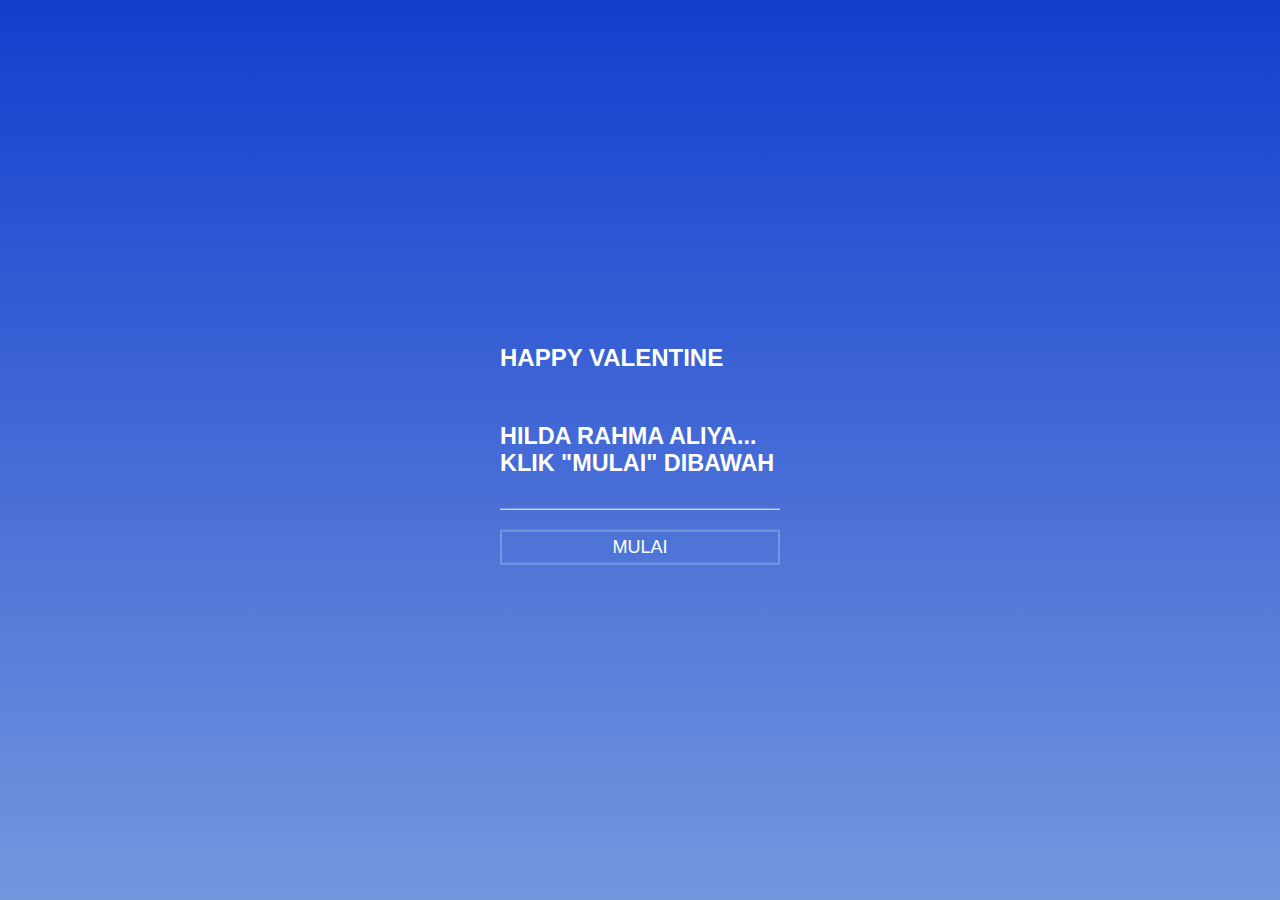
<file: index.html>
<!DOCTYPE html>
<html lang="en">
  <head>
    <meta charset="UTF-8" />
    <meta http-equiv="X-UA-Compatible" content="IE=edge" />
    <meta name="viewport" content="width=device-width, initial-scale=1.0" />
    <title>haloooo</title>
    <link rel="stylesheet" href="style.css" />
  </head>

  <body>
    <!-- Login -->
    <div class="login-box">
      <h2>HAPPY VALENTINE</h2>
      <div class="textbox">
        <h3>HILDA RAHMA ALIYA... KLIK "MULAI" DIBAWAH</h3>
      </div>
      <a href="flow/flow.html"
        ><input class="btn" type="button" name="" value="MULAI"
      /></a>
    </div>
    <!-- Login End -->
  </body>
</html>
</file>
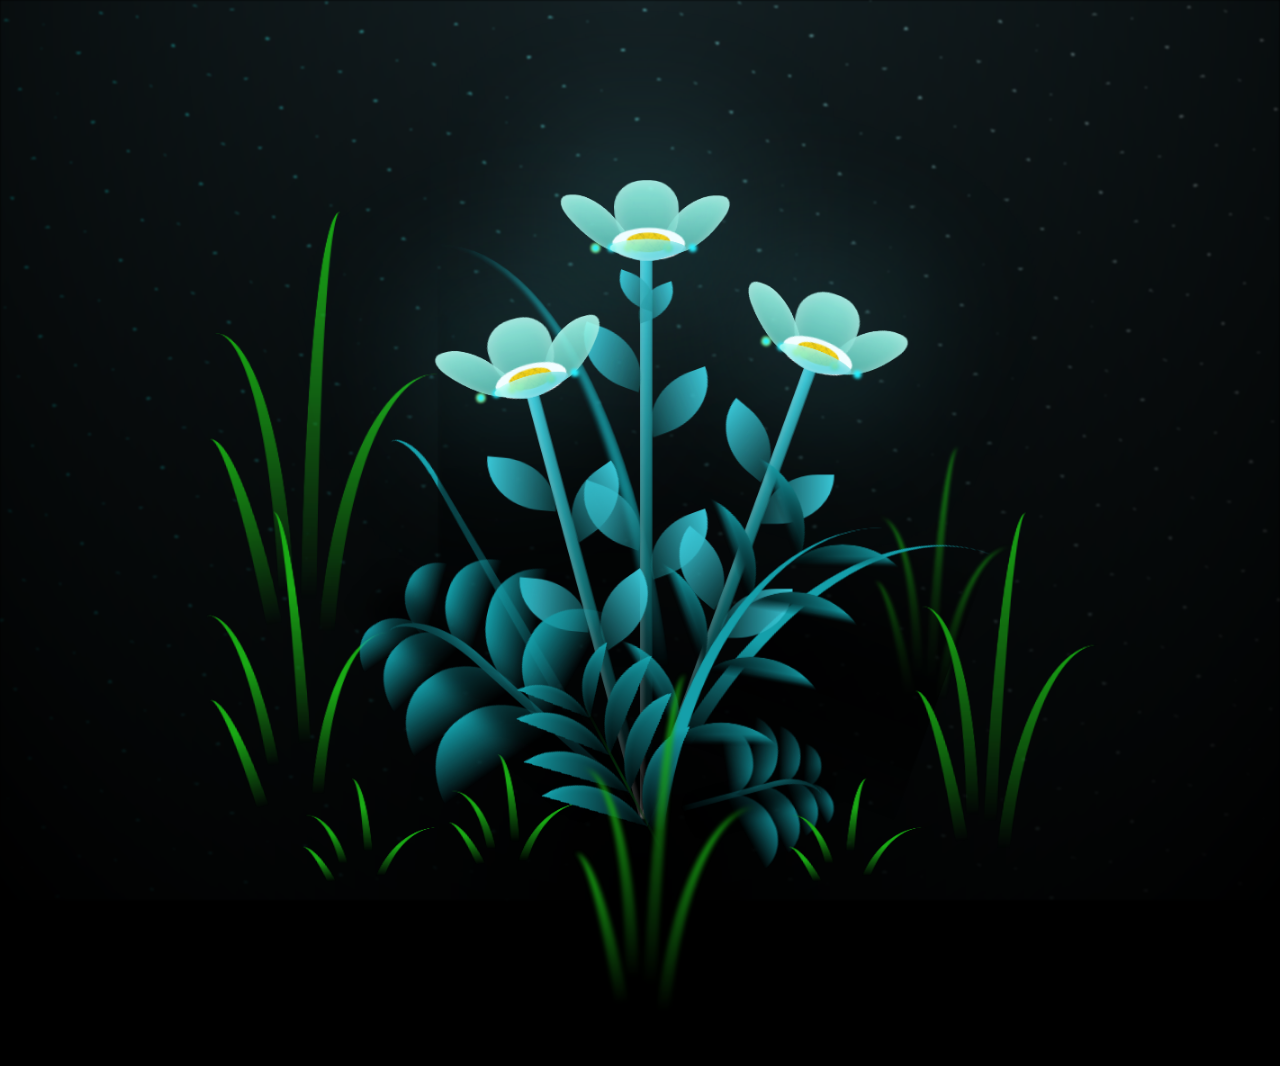
<file: flow/flow.html>
<!DOCTYPE html>
<html lang="en">
  <head>
    <meta charset="UTF-8" />
    <meta http-equiv="X-UA-Compatible" content="IE=edge" />
    <meta name="viewport" content="width=device-width, initial-scale=1.0" />
    <link rel="stylesheet" href="main.css" />
    <link rel="icon" href="img/flowers.png" type="image/x-icon" />
    <title>flowers</title>
  </head>
  <!--  
  CSS Blossoming Flowers at Magical Night.
  I've taken some inspiration by Yup Nguyen's Artwork: https://dribbble.com/shots/11096994-Virtual-Garden.
  Made with Pure CSS & ♥
-->

  <body class="not-loaded">
    <div class="night"></div>
    <div class="flowers">
      <div class="flower flower--1">
        <div class="flower__leafs flower__leafs--1">
          <div class="flower__leaf flower__leaf--1"></div>
          <div class="flower__leaf flower__leaf--2"></div>
          <div class="flower__leaf flower__leaf--3"></div>
          <div class="flower__leaf flower__leaf--4"></div>
          <div class="flower__white-circle"></div>

          <div class="flower__light flower__light--1"></div>
          <div class="flower__light flower__light--2"></div>
          <div class="flower__light flower__light--3"></div>
          <div class="flower__light flower__light--4"></div>
          <div class="flower__light flower__light--5"></div>
          <div class="flower__light flower__light--6"></div>
          <div class="flower__light flower__light--7"></div>
          <div class="flower__light flower__light--8"></div>
        </div>
        <div class="flower__line">
          <div class="flower__line__leaf flower__line__leaf--1"></div>
          <div class="flower__line__leaf flower__line__leaf--2"></div>
          <div class="flower__line__leaf flower__line__leaf--3"></div>
          <div class="flower__line__leaf flower__line__leaf--4"></div>
          <div class="flower__line__leaf flower__line__leaf--5"></div>
          <div class="flower__line__leaf flower__line__leaf--6"></div>
        </div>
      </div>

      <div class="flower flower--2">
        <div class="flower__leafs flower__leafs--2">
          <div class="flower__leaf flower__leaf--1"></div>
          <div class="flower__leaf flower__leaf--2"></div>
          <div class="flower__leaf flower__leaf--3"></div>
          <div class="flower__leaf flower__leaf--4"></div>
          <div class="flower__white-circle"></div>

          <div class="flower__light flower__light--1"></div>
          <div class="flower__light flower__light--2"></div>
          <div class="flower__light flower__light--3"></div>
          <div class="flower__light flower__light--4"></div>
          <div class="flower__light flower__light--5"></div>
          <div class="flower__light flower__light--6"></div>
          <div class="flower__light flower__light--7"></div>
          <div class="flower__light flower__light--8"></div>
        </div>
        <div class="flower__line">
          <div class="flower__line__leaf flower__line__leaf--1"></div>
          <div class="flower__line__leaf flower__line__leaf--2"></div>
          <div class="flower__line__leaf flower__line__leaf--3"></div>
          <div class="flower__line__leaf flower__line__leaf--4"></div>
        </div>
      </div>

      <div class="flower flower--3">
        <div class="flower__leafs flower__leafs--3">
          <div class="flower__leaf flower__leaf--1"></div>
          <div class="flower__leaf flower__leaf--2"></div>
          <div class="flower__leaf flower__leaf--3"></div>
          <div class="flower__leaf flower__leaf--4"></div>
          <div class="flower__white-circle"></div>

          <div class="flower__light flower__light--1"></div>
          <div class="flower__light flower__light--2"></div>
          <div class="flower__light flower__light--3"></div>
          <div class="flower__light flower__light--4"></div>
          <div class="flower__light flower__light--5"></div>
          <div class="flower__light flower__light--6"></div>
          <div class="flower__light flower__light--7"></div>
          <div class="flower__light flower__light--8"></div>
        </div>
        <div class="flower__line">
          <div class="flower__line__leaf flower__line__leaf--1"></div>
          <div class="flower__line__leaf flower__line__leaf--2"></div>
          <div class="flower__line__leaf flower__line__leaf--3"></div>
          <div class="flower__line__leaf flower__line__leaf--4"></div>
        </div>
      </div>

      <div class="grow-ans" style="--d: 1.2s">
        <div class="flower__g-long">
          <div class="flower__g-long__top"></div>
          <div class="flower__g-long__bottom"></div>
        </div>
      </div>

      <div class="growing-grass">
        <div class="flower__grass flower__grass--1">
          <div class="flower__grass--top"></div>
          <div class="flower__grass--bottom"></div>
          <div class="flower__grass__leaf flower__grass__leaf--1"></div>
          <div class="flower__grass__leaf flower__grass__leaf--2"></div>
          <div class="flower__grass__leaf flower__grass__leaf--3"></div>
          <div class="flower__grass__leaf flower__grass__leaf--4"></div>
          <div class="flower__grass__leaf flower__grass__leaf--5"></div>
          <div class="flower__grass__leaf flower__grass__leaf--6"></div>
          <div class="flower__grass__leaf flower__grass__leaf--7"></div>
          <div class="flower__grass__leaf flower__grass__leaf--8"></div>
          <div class="flower__grass__overlay"></div>
        </div>
      </div>

      <div class="growing-grass">
        <div class="flower__grass flower__grass--2">
          <div class="flower__grass--top"></div>
          <div class="flower__grass--bottom"></div>
          <div class="flower__grass__leaf flower__grass__leaf--1"></div>
          <div class="flower__grass__leaf flower__grass__leaf--2"></div>
          <div class="flower__grass__leaf flower__grass__leaf--3"></div>
          <div class="flower__grass__leaf flower__grass__leaf--4"></div>
          <div class="flower__grass__leaf flower__grass__leaf--5"></div>
          <div class="flower__grass__leaf flower__grass__leaf--6"></div>
          <div class="flower__grass__leaf flower__grass__leaf--7"></div>
          <div class="flower__grass__leaf flower__grass__leaf--8"></div>
          <div class="flower__grass__overlay"></div>
        </div>
      </div>

      <div class="grow-ans" style="--d: 2.4s">
        <div class="flower__g-right flower__g-right--1">
          <div class="leaf"></div>
        </div>
      </div>

      <div class="grow-ans" style="--d: 2.8s">
        <div class="flower__g-right flower__g-right--2">
          <div class="leaf"></div>
        </div>
      </div>

      <div class="grow-ans" style="--d: 2.8s">
        <div class="flower__g-front">
          <div
            class="flower__g-front__leaf-wrapper flower__g-front__leaf-wrapper--1"
          >
            <div class="flower__g-front__leaf"></div>
          </div>
          <div
            class="flower__g-front__leaf-wrapper flower__g-front__leaf-wrapper--2"
          >
            <div class="flower__g-front__leaf"></div>
          </div>
          <div
            class="flower__g-front__leaf-wrapper flower__g-front__leaf-wrapper--3"
          >
            <div class="flower__g-front__leaf"></div>
          </div>
          <div
            class="flower__g-front__leaf-wrapper flower__g-front__leaf-wrapper--4"
          >
            <div class="flower__g-front__leaf"></div>
          </div>
          <div
            class="flower__g-front__leaf-wrapper flower__g-front__leaf-wrapper--5"
          >
            <div class="flower__g-front__leaf"></div>
          </div>
          <div
            class="flower__g-front__leaf-wrapper flower__g-front__leaf-wrapper--6"
          >
            <div class="flower__g-front__leaf"></div>
          </div>
          <div
            class="flower__g-front__leaf-wrapper flower__g-front__leaf-wrapper--7"
          >
            <div class="flower__g-front__leaf"></div>
          </div>
          <div
            class="flower__g-front__leaf-wrapper flower__g-front__leaf-wrapper--8"
          >
            <div class="flower__g-front__leaf"></div>
          </div>
          <div class="flower__g-front__line"></div>
        </div>
      </div>

      <div class="grow-ans" style="--d: 3.2s">
        <div class="flower__g-fr">
          <div class="leaf"></div>
          <div class="flower__g-fr__leaf flower__g-fr__leaf--1"></div>
          <div class="flower__g-fr__leaf flower__g-fr__leaf--2"></div>
          <div class="flower__g-fr__leaf flower__g-fr__leaf--3"></div>
          <div class="flower__g-fr__leaf flower__g-fr__leaf--4"></div>
          <div class="flower__g-fr__leaf flower__g-fr__leaf--5"></div>
          <div class="flower__g-fr__leaf flower__g-fr__leaf--6"></div>
          <div class="flower__g-fr__leaf flower__g-fr__leaf--7"></div>
          <div class="flower__g-fr__leaf flower__g-fr__leaf--8"></div>
        </div>
      </div>

      <div class="long-g long-g--0">
        <div class="grow-ans" style="--d: 3s">
          <div class="leaf leaf--0"></div>
        </div>
        <div class="grow-ans" style="--d: 2.2s">
          <div class="leaf leaf--1"></div>
        </div>
        <div class="grow-ans" style="--d: 3.4s">
          <div class="leaf leaf--2"></div>
        </div>
        <div class="grow-ans" style="--d: 3.6s">
          <div class="leaf leaf--3"></div>
        </div>
      </div>

      <div class="long-g long-g--1">
        <div class="grow-ans" style="--d: 3.6s">
          <div class="leaf leaf--0"></div>
        </div>
        <div class="grow-ans" style="--d: 3.8s">
          <div class="leaf leaf--1"></div>
        </div>
        <div class="grow-ans" style="--d: 4s">
          <div class="leaf leaf--2"></div>
        </div>
        <div class="grow-ans" style="--d: 4.2s">
          <div class="leaf leaf--3"></div>
        </div>
      </div>

      <div class="long-g long-g--2">
        <div class="grow-ans" style="--d: 4s">
          <div class="leaf leaf--0"></div>
        </div>
        <div class="grow-ans" style="--d: 4.2s">
          <div class="leaf leaf--1"></div>
        </div>
        <div class="grow-ans" style="--d: 4.4s">
          <div class="leaf leaf--2"></div>
        </div>
        <div class="grow-ans" style="--d: 4.6s">
          <div class="leaf leaf--3"></div>
        </div>
      </div>

      <div class="long-g long-g--3">
        <div class="grow-ans" style="--d: 4s">
          <div class="leaf leaf--0"></div>
        </div>
        <div class="grow-ans" style="--d: 4.2s">
          <div class="leaf leaf--1"></div>
        </div>
        <div class="grow-ans" style="--d: 3s">
          <div class="leaf leaf--2"></div>
        </div>
        <div class="grow-ans" style="--d: 3.6s">
          <div class="leaf leaf--3"></div>
        </div>
      </div>

      <div class="long-g long-g--4">
        <div class="grow-ans" style="--d: 4s">
          <div class="leaf leaf--0"></div>
        </div>
        <div class="grow-ans" style="--d: 4.2s">
          <div class="leaf leaf--1"></div>
        </div>
        <div class="grow-ans" style="--d: 3s">
          <div class="leaf leaf--2"></div>
        </div>
        <div class="grow-ans" style="--d: 3.6s">
          <div class="leaf leaf--3"></div>
        </div>
      </div>

      <div class="long-g long-g--5">
        <div class="grow-ans" style="--d: 4s">
          <div class="leaf leaf--0"></div>
        </div>
        <div class="grow-ans" style="--d: 4.2s">
          <div class="leaf leaf--1"></div>
        </div>
        <div class="grow-ans" style="--d: 3s">
          <div class="leaf leaf--2"></div>
        </div>
        <div class="grow-ans" style="--d: 3.6s">
          <div class="leaf leaf--3"></div>
        </div>
      </div>

      <div class="long-g long-g--6">
        <div class="grow-ans" style="--d: 4.2s">
          <div class="leaf leaf--0"></div>
        </div>
        <div class="grow-ans" style="--d: 4.4s">
          <div class="leaf leaf--1"></div>
        </div>
        <div class="grow-ans" style="--d: 4.6s">
          <div class="leaf leaf--2"></div>
        </div>
        <div class="grow-ans" style="--d: 4.8s">
          <div class="leaf leaf--3"></div>
        </div>
      </div>

      <div class="long-g long-g--7">
        <div class="grow-ans" style="--d: 3s">
          <div class="leaf leaf--0"></div>
        </div>
        <div class="grow-ans" style="--d: 3.2s">
          <div class="leaf leaf--1"></div>
        </div>
        <div class="grow-ans" style="--d: 3.5s">
          <div class="leaf leaf--2"></div>
        </div>
        <div class="grow-ans" style="--d: 3.6s">
          <div class="leaf leaf--3"></div>
        </div>
      </div>
    </div>
  </body>
</html>
</file>
<file: style.css>
body {
  margin: 0;
  padding: 0;
  font-family: sans-serif;
  background-size: cover;
  min-height: 100vh;
  background: linear-gradient(#123ece, #7597de);
}
.login-box {
  width: 280px;
  position: absolute;
  top: 50%;
  left: 50%;
  transform: translate(-50%, -50%);
  color: rgb(255, 255, 255);
}
.login-box h1 {
  float: left;
  font-size: 35px;
  border-bottom: 6px solid rgb(27, 4, 71);
  margin-bottom: 50px;
  padding: 13px 0;
}
.textbox {
  width: 100%;
  overflow: hidden;
  font-size: 20px;
  padding: 8px 0;
  margin: 8px 0;
  border-bottom: 1px solid;
}
.textbox input {
  border: none;
  outline: none;
  background: none;
  color: rgba(255, 255, 255, 0);
  font-size: 18px;
  width: 100%;
  float: left;
  margin: 0 10px;
}
.btn {
  width: 100%;
  background: none;
  border: 2px solid #7597de;
  color: rgb(255, 255, 255);
  padding: 5px;
  font-size: 18px;
  cursor: pointer;
  margin: 12px 0;
}
#mix {
  background-image: url(img/bbb/stars.png);
}
</file>
<file: flow/main.css>
*,
*::after,
*::before {
  padding: 0;
  margin: 0;
  box-sizing: border-box;
}

:root {
  --dark-color: #000;
}

body {
  display: flex;
  align-items: flex-end;
  justify-content: center;
  min-height: 100vh;
  background-color: var(--dark-color);
  overflow: hidden;
  perspective: 1000px;
}

.night {
  position: fixed;
  left: 50%;
  top: 0;
  transform: translateX(-50%);
  width: 100%;
  height: 100%;
  filter: blur(0.1vmin);
  background-image: radial-gradient(
      ellipse at top,
      transparent 0%,
      var(--dark-color)
    ),
    radial-gradient(
      ellipse at bottom,
      var(--dark-color),
      rgba(145, 233, 255, 0.2)
    ),
    repeating-linear-gradient(
      220deg,
      rgb(0, 0, 0) 0px,
      rgb(0, 0, 0) 19px,
      transparent 19px,
      transparent 22px
    ),
    repeating-linear-gradient(
      189deg,
      rgb(0, 0, 0) 0px,
      rgb(0, 0, 0) 19px,
      transparent 19px,
      transparent 22px
    ),
    repeating-linear-gradient(
      148deg,
      rgb(0, 0, 0) 0px,
      rgb(0, 0, 0) 19px,
      transparent 19px,
      transparent 22px
    ),
    linear-gradient(90deg, rgb(0, 255, 250), rgb(240, 240, 240));
}

.flowers {
  position: relative;
  transform: scale(0.9);
}

.flower {
  position: absolute;
  bottom: 10vmin;
  transform-origin: bottom center;
  z-index: 10;
  --fl-speed: 0.3s;
}
.flower--1 {
  -webkit-animation: moving-flower-1 4s linear infinite;
  animation: moving-flower-1 4s linear infinite;
}
.flower--1 .flower__line {
  height: 70vmin;
  -webkit-animation-delay: 0.3s;
  animation-delay: 0.3s;
}
.flower--1 .flower__line__leaf--1 {
  -webkit-animation: blooming-leaf-right var(--fl-speed) 1.6s backwards;
  animation: blooming-leaf-right var(--fl-speed) 1.6s backwards;
}
.flower--1 .flower__line__leaf--2 {
  -webkit-animation: blooming-leaf-right var(--fl-speed) 1.4s backwards;
  animation: blooming-leaf-right var(--fl-speed) 1.4s backwards;
}
.flower--1 .flower__line__leaf--3 {
  -webkit-animation: blooming-leaf-left var(--fl-speed) 1.2s backwards;
  animation: blooming-leaf-left var(--fl-speed) 1.2s backwards;
}
.flower--1 .flower__line__leaf--4 {
  -webkit-animation: blooming-leaf-left var(--fl-speed) 1s backwards;
  animation: blooming-leaf-left var(--fl-speed) 1s backwards;
}
.flower--1 .flower__line__leaf--5 {
  -webkit-animation: blooming-leaf-right var(--fl-speed) 1.8s backwards;
  animation: blooming-leaf-right var(--fl-speed) 1.8s backwards;
}
.flower--1 .flower__line__leaf--6 {
  -webkit-animation: blooming-leaf-left var(--fl-speed) 2s backwards;
  animation: blooming-leaf-left var(--fl-speed) 2s backwards;
}
.flower--2 {
  left: 50%;
  transform: rotate(20deg);
  -webkit-animation: moving-flower-2 4s linear infinite;
  animation: moving-flower-2 4s linear infinite;
}
.flower--2 .flower__line {
  height: 60vmin;
  -webkit-animation-delay: 0.6s;
  animation-delay: 0.6s;
}
.flower--2 .flower__line__leaf--1 {
  -webkit-animation: blooming-leaf-right var(--fl-speed) 1.9s backwards;
  animation: blooming-leaf-right var(--fl-speed) 1.9s backwards;
}
.flower--2 .flower__line__leaf--2 {
  -webkit-animation: blooming-leaf-right var(--fl-speed) 1.7s backwards;
  animation: blooming-leaf-right var(--fl-speed) 1.7s backwards;
}
.flower--2 .flower__line__leaf--3 {
  -webkit-animation: blooming-leaf-left var(--fl-speed) 1.5s backwards;
  animation: blooming-leaf-left var(--fl-speed) 1.5s backwards;
}
.flower--2 .flower__line__leaf--4 {
  -webkit-animation: blooming-leaf-left var(--fl-speed) 1.3s backwards;
  animation: blooming-leaf-left var(--fl-speed) 1.3s backwards;
}
.flower--3 {
  left: 50%;
  transform: rotate(-15deg);
  -webkit-animation: moving-flower-3 4s linear infinite;
  animation: moving-flower-3 4s linear infinite;
}
.flower--3 .flower__line {
  -webkit-animation-delay: 0.9s;
  animation-delay: 0.9s;
}
.flower--3 .flower__line__leaf--1 {
  -webkit-animation: blooming-leaf-right var(--fl-speed) 2.5s backwards;
  animation: blooming-leaf-right var(--fl-speed) 2.5s backwards;
}
.flower--3 .flower__line__leaf--2 {
  -webkit-animation: blooming-leaf-right var(--fl-speed) 2.3s backwards;
  animation: blooming-leaf-right var(--fl-speed) 2.3s backwards;
}
.flower--3 .flower__line__leaf--3 {
  -webkit-animation: blooming-leaf-left var(--fl-speed) 2.1s backwards;
  animation: blooming-leaf-left var(--fl-speed) 2.1s backwards;
}
.flower--3 .flower__line__leaf--4 {
  -webkit-animation: blooming-leaf-left var(--fl-speed) 1.9s backwards;
  animation: blooming-leaf-left var(--fl-speed) 1.9s backwards;
}
.flower__leafs {
  position: relative;
  -webkit-animation: blooming-flower 2s backwards;
  animation: blooming-flower 2s backwards;
}
.flower__leafs--1 {
  -webkit-animation-delay: 1.1s;
  animation-delay: 1.1s;
}
.flower__leafs--2 {
  -webkit-animation-delay: 1.4s;
  animation-delay: 1.4s;
}
.flower__leafs--3 {
  -webkit-animation-delay: 1.7s;
  animation-delay: 1.7s;
}
.flower__leafs::after {
  content: "";
  position: absolute;
  left: 0;
  top: 0;
  transform: translate(-50%, -100%);
  width: 8vmin;
  height: 8vmin;
  background-color: #6bf0ff;
  filter: blur(10vmin);
}
.flower__leaf {
  position: absolute;
  bottom: 0;
  left: 50%;
  width: 8vmin;
  height: 11vmin;
  border-radius: 51% 49% 47% 53%/44% 45% 55% 69%;
  background-color: #a7ffee;
  background-image: linear-gradient(to top, #54b8aa, #a7ffee);
  transform-origin: bottom center;
  opacity: 0.9;
  box-shadow: inset 0 0 2vmin rgba(255, 255, 255, 0.5);
}
.flower__leaf--1 {
  transform: translate(-10%, 1%) rotateY(40deg) rotateX(-50deg);
}
.flower__leaf--2 {
  transform: translate(-50%, -4%) rotateX(40deg);
}
.flower__leaf--3 {
  transform: translate(-90%, 0%) rotateY(45deg) rotateX(50deg);
}
.flower__leaf--4 {
  width: 8vmin;
  height: 8vmin;
  transform-origin: bottom left;
  border-radius: 4vmin 10vmin 4vmin 4vmin;
  transform: translate(0%, 18%) rotateX(70deg) rotate(-43deg);
  background-image: linear-gradient(to top, #39c6d6, #a7ffee);
  z-index: 1;
  opacity: 0.8;
}
.flower__white-circle {
  position: absolute;
  left: -3.5vmin;
  top: -3vmin;
  width: 9vmin;
  height: 4vmin;
  border-radius: 50%;
  background-color: #fff;
}
.flower__white-circle::after {
  content: "";
  position: absolute;
  left: 50%;
  top: 45%;
  transform: translate(-50%, -50%);
  width: 60%;
  height: 60%;
  border-radius: inherit;
  background-image: repeating-linear-gradient(
      135deg,
      rgba(0, 0, 0, 0.03) 0px,
      rgba(0, 0, 0, 0.03) 1px,
      transparent 1px,
      transparent 12px
    ),
    repeating-linear-gradient(
      45deg,
      rgba(0, 0, 0, 0.03) 0px,
      rgba(0, 0, 0, 0.03) 1px,
      transparent 1px,
      transparent 12px
    ),
    repeating-linear-gradient(
      67.5deg,
      rgba(0, 0, 0, 0.03) 0px,
      rgba(0, 0, 0, 0.03) 1px,
      transparent 1px,
      transparent 12px
    ),
    repeating-linear-gradient(
      135deg,
      rgba(0, 0, 0, 0.03) 0px,
      rgba(0, 0, 0, 0.03) 1px,
      transparent 1px,
      transparent 12px
    ),
    repeating-linear-gradient(
      45deg,
      rgba(0, 0, 0, 0.03) 0px,
      rgba(0, 0, 0, 0.03) 1px,
      transparent 1px,
      transparent 12px
    ),
    repeating-linear-gradient(
      112.5deg,
      rgba(0, 0, 0, 0.03) 0px,
      rgba(0, 0, 0, 0.03) 1px,
      transparent 1px,
      transparent 12px
    ),
    repeating-linear-gradient(
      112.5deg,
      rgba(0, 0, 0, 0.03) 0px,
      rgba(0, 0, 0, 0.03) 1px,
      transparent 1px,
      transparent 12px
    ),
    repeating-linear-gradient(
      45deg,
      rgba(0, 0, 0, 0.03) 0px,
      rgba(0, 0, 0, 0.03) 1px,
      transparent 1px,
      transparent 12px
    ),
    repeating-linear-gradient(
      22.5deg,
      rgba(0, 0, 0, 0.03) 0px,
      rgba(0, 0, 0, 0.03) 1px,
      transparent 1px,
      transparent 12px
    ),
    repeating-linear-gradient(
      45deg,
      rgba(0, 0, 0, 0.03) 0px,
      rgba(0, 0, 0, 0.03) 1px,
      transparent 1px,
      transparent 12px
    ),
    repeating-linear-gradient(
      22.5deg,
      rgba(0, 0, 0, 0.03) 0px,
      rgba(0, 0, 0, 0.03) 1px,
      transparent 1px,
      transparent 12px
    ),
    repeating-linear-gradient(
      135deg,
      rgba(0, 0, 0, 0.03) 0px,
      rgba(0, 0, 0, 0.03) 1px,
      transparent 1px,
      transparent 12px
    ),
    repeating-linear-gradient(
      157.5deg,
      rgba(0, 0, 0, 0.03) 0px,
      rgba(0, 0, 0, 0.03) 1px,
      transparent 1px,
      transparent 12px
    ),
    repeating-linear-gradient(
      67.5deg,
      rgba(0, 0, 0, 0.03) 0px,
      rgba(0, 0, 0, 0.03) 1px,
      transparent 1px,
      transparent 12px
    ),
    repeating-linear-gradient(
      67.5deg,
      rgba(0, 0, 0, 0.03) 0px,
      rgba(0, 0, 0, 0.03) 1px,
      transparent 1px,
      transparent 12px
    ),
    linear-gradient(90deg, rgb(255, 206, 0), rgb(255, 206, 0));
}
.flower__line {
  height: 55vmin;
  width: 1.5vmin;
  background-image: linear-gradient(
      to left,
      rgba(0, 0, 0, 0.2),
      transparent,
      rgba(255, 255, 255, 0.2)
    ),
    linear-gradient(to top, transparent 10%, #14757a, #39c6d6);
  box-shadow: inset 0 0 2px rgba(0, 0, 0, 0.5);
  -webkit-animation: grow-flower-tree 4s backwards;
  animation: grow-flower-tree 4s backwards;
}
.flower__line__leaf {
  --w: 7vmin;
  --h: calc(var(--w) + 2vmin);
  position: absolute;
  top: 20%;
  left: 90%;
  width: var(--w);
  height: var(--h);
  border-top-right-radius: var(--h);
  border-bottom-left-radius: var(--h);
  background-image: linear-gradient(to top, rgba(20, 117, 122, 0.4), #39c6d6);
}
.flower__line__leaf--1 {
  transform: rotate(70deg) rotateY(30deg);
}
.flower__line__leaf--2 {
  top: 45%;
  transform: rotate(70deg) rotateY(30deg);
}
.flower__line__leaf--3,
.flower__line__leaf--4,
.flower__line__leaf--6 {
  border-top-right-radius: 0;
  border-bottom-left-radius: 0;
  border-top-left-radius: var(--h);
  border-bottom-right-radius: var(--h);
  left: -460%;
  top: 12%;
  transform: rotate(-70deg) rotateY(30deg);
}
.flower__line__leaf--4 {
  top: 40%;
}
.flower__line__leaf--5 {
  top: 0;
  transform-origin: left;
  transform: rotate(70deg) rotateY(30deg) scale(0.6);
}
.flower__line__leaf--6 {
  top: -2%;
  left: -450%;
  transform-origin: right;
  transform: rotate(-70deg) rotateY(30deg) scale(0.6);
}
.flower__light {
  position: absolute;
  bottom: 0vmin;
  width: 1vmin;
  height: 1vmin;
  background-color: rgb(255, 251, 0);
  border-radius: 50%;
  filter: blur(0.2vmin);
  -webkit-animation: light-ans 4s linear infinite backwards;
  animation: light-ans 4s linear infinite backwards;
}
.flower__light:nth-child(odd) {
  background-color: #23f0ff;
}
.flower__light--1 {
  left: -2vmin;
  -webkit-animation-delay: 1s;
  animation-delay: 1s;
}
.flower__light--2 {
  left: 3vmin;
  -webkit-animation-delay: 0.5s;
  animation-delay: 0.5s;
}
.flower__light--3 {
  left: -6vmin;
  -webkit-animation-delay: 0.3s;
  animation-delay: 0.3s;
}
.flower__light--4 {
  left: 6vmin;
  -webkit-animation-delay: 0.9s;
  animation-delay: 0.9s;
}
.flower__light--5 {
  left: -1vmin;
  -webkit-animation-delay: 1.5s;
  animation-delay: 1.5s;
}
.flower__light--6 {
  left: -4vmin;
  -webkit-animation-delay: 3s;
  animation-delay: 3s;
}
.flower__light--7 {
  left: 3vmin;
  -webkit-animation-delay: 2s;
  animation-delay: 2s;
}
.flower__light--8 {
  left: -6vmin;
  -webkit-animation-delay: 3.5s;
  animation-delay: 3.5s;
}
.flower__grass {
  --c: #159faa;
  --line-w: 1.5vmin;
  position: absolute;
  bottom: 12vmin;
  left: -7vmin;
  display: flex;
  flex-direction: column;
  align-items: flex-end;
  z-index: 20;
  transform-origin: bottom center;
  transform: rotate(-48deg) rotateY(40deg);
}
.flower__grass--1 {
  -webkit-animation: moving-grass 2s linear infinite;
  animation: moving-grass 2s linear infinite;
}
.flower__grass--2 {
  left: 2vmin;
  bottom: 10vmin;
  transform: scale(0.5) rotate(75deg) rotateX(10deg) rotateY(-200deg);
  opacity: 0.8;
  z-index: 0;
  -webkit-animation: moving-grass--2 1.5s linear infinite;
  animation: moving-grass--2 1.5s linear infinite;
}
.flower__grass--top {
  width: 7vmin;
  height: 10vmin;
  border-top-right-radius: 100%;
  border-right: var(--line-w) solid var(--c);
  transform-origin: bottom center;
  transform: rotate(-2deg);
}
.flower__grass--bottom {
  margin-top: -2px;
  width: var(--line-w);
  height: 25vmin;
  background-image: linear-gradient(to top, transparent, var(--c));
}
.flower__grass__leaf {
  --size: 10vmin;
  position: absolute;
  width: calc(var(--size) * 2.1);
  height: var(--size);
  border-top-left-radius: var(--size);
  border-top-right-radius: var(--size);
  background-image: linear-gradient(
    to top,
    transparent,
    transparent 30%,
    var(--c)
  );
  z-index: 100;
}
.flower__grass__leaf--1 {
  top: -6%;
  left: 30%;
  --size: 6vmin;
  transform: rotate(-20deg);
  -webkit-animation: growing-grass-ans--1 2s 2.6s backwards;
  animation: growing-grass-ans--1 2s 2.6s backwards;
}
@-webkit-keyframes growing-grass-ans--1 {
  0% {
    transform-origin: bottom left;
    transform: rotate(-20deg) scale(0);
  }
}
@keyframes growing-grass-ans--1 {
  0% {
    transform-origin: bottom left;
    transform: rotate(-20deg) scale(0);
  }
}
.flower__grass__leaf--2 {
  top: -5%;
  left: -110%;
  --size: 6vmin;
  transform: rotate(10deg);
  -webkit-animation: growing-grass-ans--2 2s 2.4s linear backwards;
  animation: growing-grass-ans--2 2s 2.4s linear backwards;
}
@-webkit-keyframes growing-grass-ans--2 {
  0% {
    transform-origin: bottom right;
    transform: rotate(10deg) scale(0);
  }
}
@keyframes growing-grass-ans--2 {
  0% {
    transform-origin: bottom right;
    transform: rotate(10deg) scale(0);
  }
}
.flower__grass__leaf--3 {
  top: 5%;
  left: 60%;
  --size: 8vmin;
  transform: rotate(-18deg) rotateX(-20deg);
  -webkit-animation: growing-grass-ans--3 2s 2.2s linear backwards;
  animation: growing-grass-ans--3 2s 2.2s linear backwards;
}
@-webkit-keyframes growing-grass-ans--3 {
  0% {
    transform-origin: bottom left;
    transform: rotate(-18deg) rotateX(-20deg) scale(0);
  }
}
@keyframes growing-grass-ans--3 {
  0% {
    transform-origin: bottom left;
    transform: rotate(-18deg) rotateX(-20deg) scale(0);
  }
}
.flower__grass__leaf--4 {
  top: 6%;
  left: -135%;
  --size: 8vmin;
  transform: rotate(2deg);
  -webkit-animation: growing-grass-ans--4 2s 2s linear backwards;
  animation: growing-grass-ans--4 2s 2s linear backwards;
}
@-webkit-keyframes growing-grass-ans--4 {
  0% {
    transform-origin: bottom right;
    transform: rotate(2deg) scale(0);
  }
}
@keyframes growing-grass-ans--4 {
  0% {
    transform-origin: bottom right;
    transform: rotate(2deg) scale(0);
  }
}
.flower__grass__leaf--5 {
  top: 20%;
  left: 60%;
  --size: 10vmin;
  transform: rotate(-24deg) rotateX(-20deg);
  -webkit-animation: growing-grass-ans--5 2s 1.8s linear backwards;
  animation: growing-grass-ans--5 2s 1.8s linear backwards;
}
@-webkit-keyframes growing-grass-ans--5 {
  0% {
    transform-origin: bottom left;
    transform: rotate(-24deg) rotateX(-20deg) scale(0);
  }
}
@keyframes growing-grass-ans--5 {
  0% {
    transform-origin: bottom left;
    transform: rotate(-24deg) rotateX(-20deg) scale(0);
  }
}
.flower__grass__leaf--6 {
  top: 22%;
  left: -180%;
  --size: 10vmin;
  transform: rotate(10deg);
  -webkit-animation: growing-grass-ans--6 2s 1.6s linear backwards;
  animation: growing-grass-ans--6 2s 1.6s linear backwards;
}
@-webkit-keyframes growing-grass-ans--6 {
  0% {
    transform-origin: bottom right;
    transform: rotate(10deg) scale(0);
  }
}
@keyframes growing-grass-ans--6 {
  0% {
    transform-origin: bottom right;
    transform: rotate(10deg) scale(0);
  }
}
.flower__grass__leaf--7 {
  top: 39%;
  left: 70%;
  --size: 10vmin;
  transform: rotate(-10deg);
  -webkit-animation: growing-grass-ans--7 2s 1.4s linear backwards;
  animation: growing-grass-ans--7 2s 1.4s linear backwards;
}
@-webkit-keyframes growing-grass-ans--7 {
  0% {
    transform-origin: bottom left;
    transform: rotate(-10deg) scale(0);
  }
}
@keyframes growing-grass-ans--7 {
  0% {
    transform-origin: bottom left;
    transform: rotate(-10deg) scale(0);
  }
}
.flower__grass__leaf--8 {
  top: 40%;
  left: -215%;
  --size: 11vmin;
  transform: rotate(10deg);
  -webkit-animation: growing-grass-ans--8 2s 1.2s linear backwards;
  animation: growing-grass-ans--8 2s 1.2s linear backwards;
}
@-webkit-keyframes growing-grass-ans--8 {
  0% {
    transform-origin: bottom right;
    transform: rotate(10deg) scale(0);
  }
}
@keyframes growing-grass-ans--8 {
  0% {
    transform-origin: bottom right;
    transform: rotate(10deg) scale(0);
  }
}
.flower__grass__overlay {
  position: absolute;
  top: -10%;
  right: 0%;
  width: 100%;
  height: 100%;
  background-color: rgba(0, 0, 0, 0.6);
  filter: blur(1.5vmin);
  z-index: 100;
}
.flower__g-long {
  --w: 2vmin;
  --h: 6vmin;
  --c: #159faa;
  position: absolute;
  bottom: 10vmin;
  left: -3vmin;
  transform-origin: bottom center;
  transform: rotate(-30deg) rotateY(-20deg);
  display: flex;
  flex-direction: column;
  align-items: flex-end;
  -webkit-animation: flower-g-long-ans 3s linear infinite;
  animation: flower-g-long-ans 3s linear infinite;
}
@-webkit-keyframes flower-g-long-ans {
  0%,
  100% {
    transform: rotate(-30deg) rotateY(-20deg);
  }
  50% {
    transform: rotate(-32deg) rotateY(-20deg);
  }
}
@keyframes flower-g-long-ans {
  0%,
  100% {
    transform: rotate(-30deg) rotateY(-20deg);
  }
  50% {
    transform: rotate(-32deg) rotateY(-20deg);
  }
}
.flower__g-long__top {
  top: calc(var(--h) * -1);
  width: calc(var(--w) + 1vmin);
  height: var(--h);
  border-top-right-radius: 100%;
  border-right: 0.7vmin solid var(--c);
  transform: translate(-0.7vmin, 1vmin);
}
.flower__g-long__bottom {
  width: var(--w);
  height: 50vmin;
  transform-origin: bottom center;
  background-image: linear-gradient(to top, transparent 30%, var(--c));
  box-shadow: inset 0 0 2px rgba(0, 0, 0, 0.5);
  -webkit-clip-path: polygon(35% 0, 65% 1%, 100% 100%, 0% 100%);
  clip-path: polygon(35% 0, 65% 1%, 100% 100%, 0% 100%);
}
.flower__g-right {
  position: absolute;
  bottom: 6vmin;
  left: -2vmin;
  transform-origin: bottom left;
  transform: rotate(20deg);
}
.flower__g-right .leaf {
  width: 30vmin;
  height: 50vmin;
  border-top-left-radius: 100%;
  border-left: 2vmin solid #159faa;
  background-image: linear-gradient(
    to bottom,
    transparent,
    var(--dark-color) 60%
  );
  -webkit-mask-image: linear-gradient(to top, transparent 30%, #159faa 60%);
}
.flower__g-right--1 {
  -webkit-animation: flower-g-right-ans 2.5s linear infinite;
  animation: flower-g-right-ans 2.5s linear infinite;
}
.flower__g-right--2 {
  left: 5vmin;
  transform: rotateY(-180deg);
  -webkit-animation: flower-g-right-ans--2 3s linear infinite;
  animation: flower-g-right-ans--2 3s linear infinite;
}
.flower__g-right--2 .leaf {
  height: 75vmin;
  filter: blur(0.3vmin);
  opacity: 0.8;
}
@-webkit-keyframes flower-g-right-ans {
  0%,
  100% {
    transform: rotate(20deg);
  }
  50% {
    transform: rotate(24deg) rotateX(-20deg);
  }
}
@keyframes flower-g-right-ans {
  0%,
  100% {
    transform: rotate(20deg);
  }
  50% {
    transform: rotate(24deg) rotateX(-20deg);
  }
}
@-webkit-keyframes flower-g-right-ans--2 {
  0%,
  100% {
    transform: rotateY(-180deg) rotate(0deg) rotateX(-20deg);
  }
  50% {
    transform: rotateY(-180deg) rotate(6deg) rotateX(-20deg);
  }
}
@keyframes flower-g-right-ans--2 {
  0%,
  100% {
    transform: rotateY(-180deg) rotate(0deg) rotateX(-20deg);
  }
  50% {
    transform: rotateY(-180deg) rotate(6deg) rotateX(-20deg);
  }
}
.flower__g-front {
  position: absolute;
  bottom: 6vmin;
  left: 2.5vmin;
  z-index: 100;
  transform-origin: bottom center;
  transform: rotate(-28deg) rotateY(30deg) scale(1.04);
  -webkit-animation: flower__g-front-ans 2s linear infinite;
  animation: flower__g-front-ans 2s linear infinite;
}
@-webkit-keyframes flower__g-front-ans {
  0%,
  100% {
    transform: rotate(-28deg) rotateY(30deg) scale(1.04);
  }
  50% {
    transform: rotate(-35deg) rotateY(40deg) scale(1.04);
  }
}
@keyframes flower__g-front-ans {
  0%,
  100% {
    transform: rotate(-28deg) rotateY(30deg) scale(1.04);
  }
  50% {
    transform: rotate(-35deg) rotateY(40deg) scale(1.04);
  }
}
.flower__g-front__line {
  width: 0.3vmin;
  height: 20vmin;
  background-image: linear-gradient(
    to top,
    transparent,
    #042e0b,
    transparent 100%
  );
  position: relative;
}
.flower__g-front__leaf-wrapper {
  position: absolute;
  top: 0;
  left: 0;
  transform-origin: bottom left;
  transform: rotate(10deg);
}
.flower__g-front__leaf-wrapper:nth-child(even) {
  left: 0vmin;
  transform: rotateY(-180deg) rotate(5deg);
  -webkit-animation: flower__g-front__leaf-left-ans 1s ease-in backwards;
  animation: flower__g-front__leaf-left-ans 1s ease-in backwards;
}
.flower__g-front__leaf-wrapper:nth-child(odd) {
  -webkit-animation: flower__g-front__leaf-ans 1s ease-in backwards;
  animation: flower__g-front__leaf-ans 1s ease-in backwards;
}
.flower__g-front__leaf-wrapper--1 {
  top: -8vmin;
  transform: scale(0.7);
  -webkit-animation: flower__g-front__leaf-ans 1s 5.5s ease-in backwards !important;
  animation: flower__g-front__leaf-ans 1s 5.5s ease-in backwards !important;
}
.flower__g-front__leaf-wrapper--2 {
  top: -8vmin;
  transform: rotateY(-180deg) scale(0.7) !important;
  -webkit-animation: flower__g-front__leaf-left-ans-2 1s 4.6s ease-in backwards !important;
  animation: flower__g-front__leaf-left-ans-2 1s 4.6s ease-in backwards !important;
}
.flower__g-front__leaf-wrapper--3 {
  top: -3vmin;
  -webkit-animation: flower__g-front__leaf-ans 1s 4.6s ease-in backwards;
  animation: flower__g-front__leaf-ans 1s 4.6s ease-in backwards;
}
.flower__g-front__leaf-wrapper--4 {
  top: -3vmin;
  transform: rotateY(-180deg) scale(0.9) !important;
  -webkit-animation: flower__g-front__leaf-left-ans-2 1s 4.6s ease-in backwards !important;
  animation: flower__g-front__leaf-left-ans-2 1s 4.6s ease-in backwards !important;
}
@-webkit-keyframes flower__g-front__leaf-left-ans-2 {
  0% {
    transform: rotateY(-180deg) scale(0);
  }
}
@keyframes flower__g-front__leaf-left-ans-2 {
  0% {
    transform: rotateY(-180deg) scale(0);
  }
}
.flower__g-front__leaf-wrapper--5,
.flower__g-front__leaf-wrapper--6 {
  top: 2vmin;
}
.flower__g-front__leaf-wrapper--7,
.flower__g-front__leaf-wrapper--8 {
  top: 6.5vmin;
}
.flower__g-front__leaf-wrapper--2 {
  -webkit-animation-delay: 5.2s !important;
  animation-delay: 5.2s !important;
}
.flower__g-front__leaf-wrapper--3 {
  -webkit-animation-delay: 4.9s !important;
  animation-delay: 4.9s !important;
}
.flower__g-front__leaf-wrapper--5 {
  -webkit-animation-delay: 4.3s !important;
  animation-delay: 4.3s !important;
}
.flower__g-front__leaf-wrapper--6 {
  -webkit-animation-delay: 4.1s !important;
  animation-delay: 4.1s !important;
}
.flower__g-front__leaf-wrapper--7 {
  -webkit-animation-delay: 3.8s !important;
  animation-delay: 3.8s !important;
}
.flower__g-front__leaf-wrapper--8 {
  -webkit-animation-delay: 3.5s !important;
  animation-delay: 3.5s !important;
}
@-webkit-keyframes flower__g-front__leaf-ans {
  0% {
    transform: rotate(10deg) scale(0);
  }
}
@keyframes flower__g-front__leaf-ans {
  0% {
    transform: rotate(10deg) scale(0);
  }
}
@-webkit-keyframes flower__g-front__leaf-left-ans {
  0% {
    transform: rotateY(-180deg) rotate(5deg) scale(0);
  }
}
@keyframes flower__g-front__leaf-left-ans {
  0% {
    transform: rotateY(-180deg) rotate(5deg) scale(0);
  }
}
.flower__g-front__leaf {
  width: 10vmin;
  height: 10vmin;
  border-radius: 100% 0% 0% 100%/100% 100% 0% 0%;
  box-shadow: inset 0 2px 1vmin hsla(184deg, 97%, 58%, 0.2);
  background-image: linear-gradient(
      to bottom left,
      transparent,
      var(--dark-color)
    ),
    linear-gradient(to bottom right, #159faa 50%, transparent 50%, transparent);
  -webkit-mask-image: linear-gradient(
    to bottom right,
    #159faa 50%,
    transparent 50%,
    transparent
  );
  mask-image: linear-gradient(
    to bottom right,
    #159faa 50%,
    transparent 50%,
    transparent
  );
}
.flower__g-fr {
  position: absolute;
  bottom: -4vmin;
  left: vmin;
  transform-origin: bottom left;
  z-index: 10;
  -webkit-animation: flower__g-fr-ans 2s linear infinite;
  animation: flower__g-fr-ans 2s linear infinite;
}
@-webkit-keyframes flower__g-fr-ans {
  0%,
  100% {
    transform: rotate(2deg);
  }
  50% {
    transform: rotate(4deg);
  }
}
@keyframes flower__g-fr-ans {
  0%,
  100% {
    transform: rotate(2deg);
  }
  50% {
    transform: rotate(4deg);
  }
}
.flower__g-fr .leaf {
  width: 30vmin;
  height: 50vmin;
  border-top-left-radius: 100%;
  border-left: 2vmin solid #159faa;
  -webkit-mask-image: linear-gradient(to top, transparent 25%, #0e4e2a 50%);
  position: relative;
  z-index: 1;
}
.flower__g-fr__leaf {
  position: absolute;
  top: 0;
  left: 0;
  width: 10vmin;
  height: 10vmin;
  border-radius: 100% 0% 0% 100%/100% 100% 0% 0%;
  box-shadow: inset 0 2px 1vmin hsla(184deg, 97%, 58%, 0.2);
  background-image: linear-gradient(
      to bottom left,
      transparent,
      var(--dark-color) 98%
    ),
    linear-gradient(to bottom right, #159faa 45%, transparent 50%, transparent);
  -webkit-mask-image: linear-gradient(
    135deg,
    #159faa 40%,
    transparent 50%,
    transparent
  );
}
.flower__g-fr__leaf--1 {
  left: 20vmin;
  transform: rotate(45deg);
  -webkit-animation: flower__g-fr-leaft-ans-1 0.5s 5.2s linear backwards;
  animation: flower__g-fr-leaft-ans-1 0.5s 5.2s linear backwards;
}
@-webkit-keyframes flower__g-fr-leaft-ans-1 {
  0% {
    transform-origin: left;
    transform: rotate(45deg) scale(0);
  }
}
@keyframes flower__g-fr-leaft-ans-1 {
  0% {
    transform-origin: left;
    transform: rotate(45deg) scale(0);
  }
}
.flower__g-fr__leaf--2 {
  left: 12vmin;
  top: -7vmin;
  transform: rotate(25deg) rotateY(-180deg);
  -webkit-animation: flower__g-fr-leaft-ans-6 0.5s 5s linear backwards;
  animation: flower__g-fr-leaft-ans-6 0.5s 5s linear backwards;
}
.flower__g-fr__leaf--3 {
  left: 15vmin;
  top: 6vmin;
  transform: rotate(55deg);
  -webkit-animation: flower__g-fr-leaft-ans-5 0.5s 4.8s linear backwards;
  animation: flower__g-fr-leaft-ans-5 0.5s 4.8s linear backwards;
}
.flower__g-fr__leaf--4 {
  left: 6vmin;
  top: -2vmin;
  transform: rotate(25deg) rotateY(-180deg);
  -webkit-animation: flower__g-fr-leaft-ans-6 0.5s 4.6s linear backwards;
  animation: flower__g-fr-leaft-ans-6 0.5s 4.6s linear backwards;
}
.flower__g-fr__leaf--5 {
  left: 10vmin;
  top: 14vmin;
  transform: rotate(55deg);
  -webkit-animation: flower__g-fr-leaft-ans-5 0.5s 4.4s linear backwards;
  animation: flower__g-fr-leaft-ans-5 0.5s 4.4s linear backwards;
}
@-webkit-keyframes flower__g-fr-leaft-ans-5 {
  0% {
    transform-origin: left;
    transform: rotate(55deg) scale(0);
  }
}
@keyframes flower__g-fr-leaft-ans-5 {
  0% {
    transform-origin: left;
    transform: rotate(55deg) scale(0);
  }
}
.flower__g-fr__leaf--6 {
  left: 0vmin;
  top: 6vmin;
  transform: rotate(25deg) rotateY(-180deg);
  -webkit-animation: flower__g-fr-leaft-ans-6 0.5s 4.2s linear backwards;
  animation: flower__g-fr-leaft-ans-6 0.5s 4.2s linear backwards;
}
@-webkit-keyframes flower__g-fr-leaft-ans-6 {
  0% {
    transform-origin: right;
    transform: rotate(25deg) rotateY(-180deg) scale(0);
  }
}
@keyframes flower__g-fr-leaft-ans-6 {
  0% {
    transform-origin: right;
    transform: rotate(25deg) rotateY(-180deg) scale(0);
  }
}
.flower__g-fr__leaf--7 {
  left: 5vmin;
  top: 22vmin;
  transform: rotate(45deg);
  -webkit-animation: flower__g-fr-leaft-ans-7 0.5s 4s linear backwards;
  animation: flower__g-fr-leaft-ans-7 0.5s 4s linear backwards;
}
@-webkit-keyframes flower__g-fr-leaft-ans-7 {
  0% {
    transform-origin: left;
    transform: rotate(45deg) scale(0);
  }
}
@keyframes flower__g-fr-leaft-ans-7 {
  0% {
    transform-origin: left;
    transform: rotate(45deg) scale(0);
  }
}
.flower__g-fr__leaf--8 {
  left: -4vmin;
  top: 15vmin;
  transform: rotate(15deg) rotateY(-180deg);
  -webkit-animation: flower__g-fr-leaft-ans-8 0.5s 3.8s linear backwards;
  animation: flower__g-fr-leaft-ans-8 0.5s 3.8s linear backwards;
}
@-webkit-keyframes flower__g-fr-leaft-ans-8 {
  0% {
    transform-origin: right;
    transform: rotate(15deg) rotateY(-180deg) scale(0);
  }
}
@keyframes flower__g-fr-leaft-ans-8 {
  0% {
    transform-origin: right;
    transform: rotate(15deg) rotateY(-180deg) scale(0);
  }
}

.long-g {
  position: absolute;
  bottom: 25vmin;
  left: -42vmin;
  transform-origin: bottom left;
}
.long-g--1 {
  bottom: 0vmin;
  transform: scale(0.8) rotate(-5deg);
}
.long-g--1 .leaf {
  -webkit-mask-image: linear-gradient(
    to top,
    transparent 40%,
    #079097 80%
  ) !important;
}
.long-g--1 .leaf--1 {
  --w: 5vmin;
  --h: 60vmin;
  left: -2vmin;
  transform: rotate(3deg) rotateY(-180deg);
}
.long-g--2,
.long-g--3 {
  bottom: -3vmin;
  left: -35vmin;
  transform-origin: center;
  transform: scale(0.6) rotateX(60deg);
}
.long-g--2 .leaf,
.long-g--3 .leaf {
  -webkit-mask-image: linear-gradient(
    to top,
    transparent 50%,
    #079097 80%
  ) !important;
}
.long-g--2 .leaf--1,
.long-g--3 .leaf--1 {
  left: -1vmin;
  transform: rotateY(-180deg);
}
.long-g--3 {
  left: -17vmin;
  bottom: 0vmin;
}
.long-g--3 .leaf {
  -webkit-mask-image: linear-gradient(
    to top,
    transparent 40%,
    #079097 80%
  ) !important;
}
.long-g--4 {
  left: 25vmin;
  bottom: -3vmin;
  transform-origin: center;
  transform: scale(0.6) rotateX(60deg);
}
.long-g--4 .leaf {
  -webkit-mask-image: linear-gradient(
    to top,
    transparent 50%,
    #176220 80%
  ) !important;
}
.long-g--5 {
  left: 42vmin;
  bottom: 0vmin;
  transform: scale(0.8) rotate(2deg);
}
.long-g--6 {
  left: 0vmin;
  bottom: -20vmin;
  z-index: 100;
  filter: blur(0.3vmin);
  transform: scale(0.8) rotate(2deg);
}
.long-g--7 {
  left: 35vmin;
  bottom: 20vmin;
  z-index: -1;
  filter: blur(0.3vmin);
  transform: scale(0.6) rotate(2deg);
  opacity: 0.7;
}
.long-g .leaf {
  --w: 15vmin;
  --h: 40vmin;
  --c: #1aaa15;
  position: absolute;
  bottom: 0;
  width: var(--w);
  height: var(--h);
  border-top-left-radius: 100%;
  border-left: 2vmin solid var(--c);
  -webkit-mask-image: linear-gradient(
    to top,
    transparent 20%,
    var(--dark-color)
  );
  transform-origin: bottom center;
}
.long-g .leaf--0 {
  left: 2vmin;
  -webkit-animation: leaf-ans-1 4s linear infinite;
  animation: leaf-ans-1 4s linear infinite;
}
.long-g .leaf--1 {
  --w: 5vmin;
  --h: 60vmin;
  -webkit-animation: leaf-ans-1 4s linear infinite;
  animation: leaf-ans-1 4s linear infinite;
}
.long-g .leaf--2 {
  --w: 10vmin;
  --h: 40vmin;
  left: -0.5vmin;
  bottom: 5vmin;
  transform-origin: bottom left;
  transform: rotateY(-180deg);
  -webkit-animation: leaf-ans-2 3s linear infinite;
  animation: leaf-ans-2 3s linear infinite;
}
.long-g .leaf--3 {
  --w: 5vmin;
  --h: 30vmin;
  left: -1vmin;
  bottom: 3.2vmin;
  transform-origin: bottom left;
  transform: rotate(-10deg) rotateY(-180deg);
  -webkit-animation: leaf-ans-3 3s linear infinite;
  animation: leaf-ans-3 3s linear infinite;
}

@-webkit-keyframes leaf-ans-1 {
  0%,
  100% {
    transform: rotate(-5deg) scale(1);
  }
  50% {
    transform: rotate(5deg) scale(1.1);
  }
}

@keyframes leaf-ans-1 {
  0%,
  100% {
    transform: rotate(-5deg) scale(1);
  }
  50% {
    transform: rotate(5deg) scale(1.1);
  }
}
@-webkit-keyframes leaf-ans-2 {
  0%,
  100% {
    transform: rotateY(-180deg) rotate(5deg);
  }
  50% {
    transform: rotateY(-180deg) rotate(0deg) scale(1.1);
  }
}
@keyframes leaf-ans-2 {
  0%,
  100% {
    transform: rotateY(-180deg) rotate(5deg);
  }
  50% {
    transform: rotateY(-180deg) rotate(0deg) scale(1.1);
  }
}
@-webkit-keyframes leaf-ans-3 {
  0%,
  100% {
    transform: rotate(-10deg) rotateY(-180deg);
  }
  50% {
    transform: rotate(-20deg) rotateY(-180deg);
  }
}
@keyframes leaf-ans-3 {
  0%,
  100% {
    transform: rotate(-10deg) rotateY(-180deg);
  }
  50% {
    transform: rotate(-20deg) rotateY(-180deg);
  }
}
.grow-ans {
  -webkit-animation: grow-ans 2s var(--d) backwards;
  animation: grow-ans 2s var(--d) backwards;
}

@-webkit-keyframes grow-ans {
  0% {
    transform: scale(0);
    opacity: 0;
  }
}

@keyframes grow-ans {
  0% {
    transform: scale(0);
    opacity: 0;
  }
}
@-webkit-keyframes light-ans {
  0% {
    opacity: 0;
    transform: translateY(0vmin);
  }
  25% {
    opacity: 1;
    transform: translateY(-5vmin) translateX(-2vmin);
  }
  50% {
    opacity: 1;
    transform: translateY(-15vmin) translateX(2vmin);
    filter: blur(0.2vmin);
  }
  75% {
    transform: translateY(-20vmin) translateX(-2vmin);
    filter: blur(0.2vmin);
  }
  100% {
    transform: translateY(-30vmin);
    opacity: 0;
    filter: blur(1vmin);
  }
}
@keyframes light-ans {
  0% {
    opacity: 0;
    transform: translateY(0vmin);
  }
  25% {
    opacity: 1;
    transform: translateY(-5vmin) translateX(-2vmin);
  }
  50% {
    opacity: 1;
    transform: translateY(-15vmin) translateX(2vmin);
    filter: blur(0.2vmin);
  }
  75% {
    transform: translateY(-20vmin) translateX(-2vmin);
    filter: blur(0.2vmin);
  }
  100% {
    transform: translateY(-30vmin);
    opacity: 0;
    filter: blur(1vmin);
  }
}
@-webkit-keyframes moving-flower-1 {
  0%,
  100% {
    transform: rotate(2deg);
  }
  50% {
    transform: rotate(-2deg);
  }
}
@keyframes moving-flower-1 {
  0%,
  100% {
    transform: rotate(2deg);
  }
  50% {
    transform: rotate(-2deg);
  }
}
@-webkit-keyframes moving-flower-2 {
  0%,
  100% {
    transform: rotate(18deg);
  }
  50% {
    transform: rotate(14deg);
  }
}
@keyframes moving-flower-2 {
  0%,
  100% {
    transform: rotate(18deg);
  }
  50% {
    transform: rotate(14deg);
  }
}
@-webkit-keyframes moving-flower-3 {
  0%,
  100% {
    transform: rotate(-18deg);
  }
  50% {
    transform: rotate(-20deg) rotateY(-10deg);
  }
}
@keyframes moving-flower-3 {
  0%,
  100% {
    transform: rotate(-18deg);
  }
  50% {
    transform: rotate(-20deg) rotateY(-10deg);
  }
}
@-webkit-keyframes blooming-leaf-right {
  0% {
    transform-origin: left;
    transform: rotate(70deg) rotateY(30deg) scale(0);
  }
}
@keyframes blooming-leaf-right {
  0% {
    transform-origin: left;
    transform: rotate(70deg) rotateY(30deg) scale(0);
  }
}
@-webkit-keyframes blooming-leaf-left {
  0% {
    transform-origin: right;
    transform: rotate(-70deg) rotateY(30deg) scale(0);
  }
}
@keyframes blooming-leaf-left {
  0% {
    transform-origin: right;
    transform: rotate(-70deg) rotateY(30deg) scale(0);
  }
}
@-webkit-keyframes grow-flower-tree {
  0% {
    height: 0;
    border-radius: 1vmin;
  }
}
@keyframes grow-flower-tree {
  0% {
    height: 0;
    border-radius: 1vmin;
  }
}
@-webkit-keyframes blooming-flower {
  0% {
    transform: scale(0);
  }
}
@keyframes blooming-flower {
  0% {
    transform: scale(0);
  }
}
@-webkit-keyframes moving-grass {
  0%,
  100% {
    transform: rotate(-48deg) rotateY(40deg);
  }
  50% {
    transform: rotate(-50deg) rotateY(40deg);
  }
}
@keyframes moving-grass {
  0%,
  100% {
    transform: rotate(-48deg) rotateY(40deg);
  }
  50% {
    transform: rotate(-50deg) rotateY(40deg);
  }
}
@-webkit-keyframes moving-grass--2 {
  0%,
  100% {
    transform: scale(0.5) rotate(75deg) rotateX(10deg) rotateY(-200deg);
  }
  50% {
    transform: scale(0.5) rotate(79deg) rotateX(10deg) rotateY(-200deg);
  }
}
@keyframes moving-grass--2 {
  0%,
  100% {
    transform: scale(0.5) rotate(75deg) rotateX(10deg) rotateY(-200deg);
  }
  50% {
    transform: scale(0.5) rotate(79deg) rotateX(10deg) rotateY(-200deg);
  }
}
.growing-grass {
  -webkit-animation: growing-grass-ans 1s 2s backwards;
  animation: growing-grass-ans 1s 2s backwards;
}

@-webkit-keyframes growing-grass-ans {
  0% {
    transform: scale(0);
  }
}

@keyframes growing-grass-ans {
  0% {
    transform: scale(0);
  }
}
.container * {
  -webkit-animation-play-state: paused !important;
  animation-play-state: paused !important;
}
</file>
